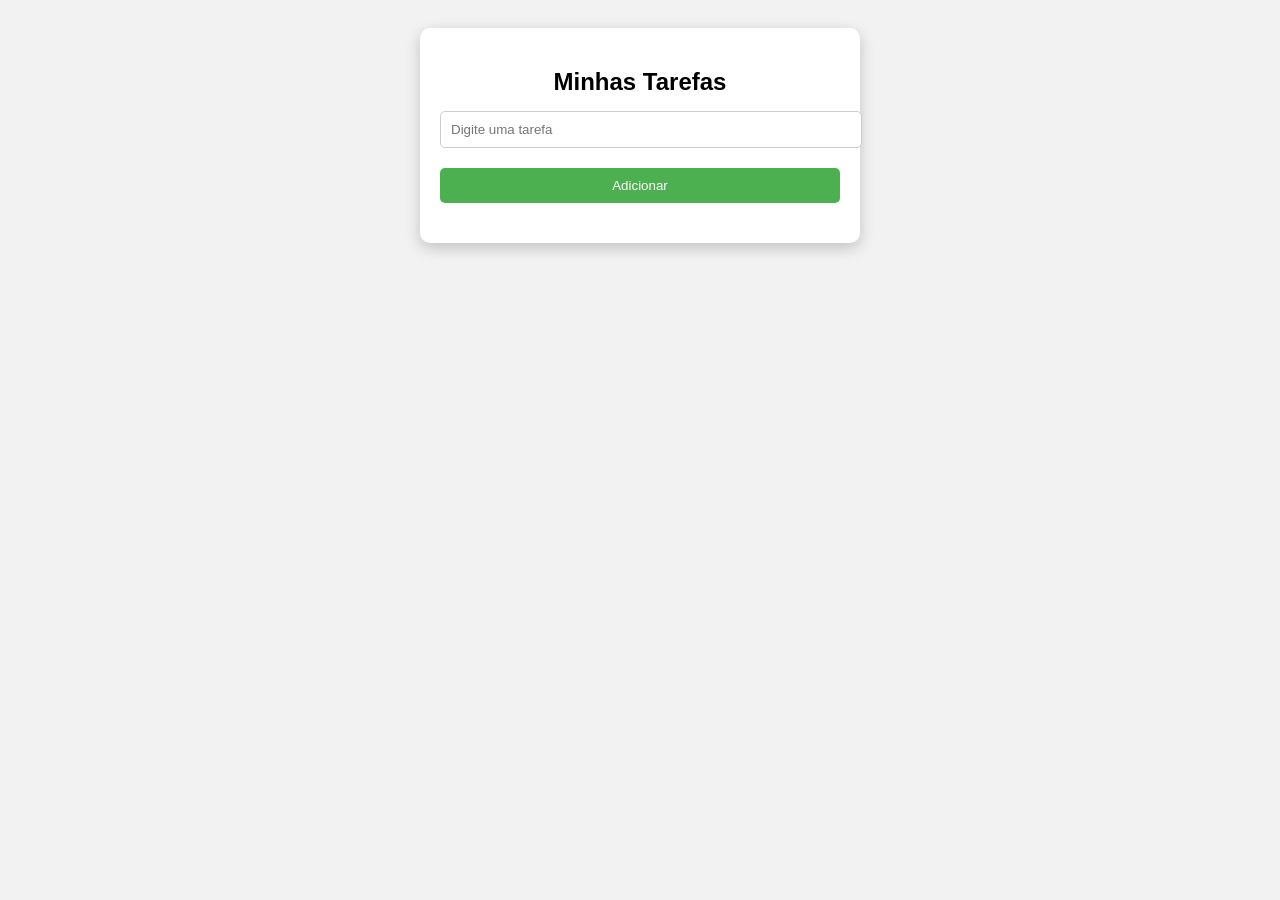
<file: LoginFuncionalJs/index.html>
<!DOCTYPE html>
<html lang="pt-BR">
<head>
  <meta charset="UTF-8">
  <title>Lista de Tarefas</title>

  <style>
    body {
      font-family: Arial, sans-serif;
      background: #f2f2f2;
      display: flex;
      justify-content: center;
      padding: 20px;
    }

    .app {
      background: white;
      padding: 20px;
      border-radius: 10px;
      width: 400px;
      box-shadow: 0 5px 15px rgba(0,0,0,0.2);
    }

    h2 {
      text-align: center;
      margin-bottom: 15px;
    }

    .form-group {
      margin-bottom: 10px;
    }

    .input-task {
      width: 100%;
      padding: 10px;
      border: 1px solid #ccc;
      border-radius: 5px;
    }

    .btn-add {
      width: 100%;
      padding: 10px;
      background: #4caf50;
      border: none;
      color: white;
      border-radius: 5px;
      cursor: pointer;
      margin-top: 10px;
    }

    .btn-add:hover {
      background: #45a049;
    }

    .task-list {
      margin-top: 20px;
    }

    .task-item {
      background: #eee;
      padding: 10px;
      border-radius: 5px;
      margin-bottom: 8px;
      display: flex;
      justify-content: space-between;
      align-items: center;
    }

    .btn-delete {
      background: red;
      color: white;
      border: none;
      padding: 5px 8px;
      border-radius: 4px;
      cursor: pointer;
    }
  </style>
</head>

<body>

<div class="app">

  <h2>Minhas Tarefas</h2>

  <!-- Cadastro -->
  <div class="form-group">
    <input class="input-task" id="taskInput" type="text" placeholder="Digite uma tarefa">
  </div>

  <button class="btn-add" onclick="addTask()">Adicionar</button>

  <!-- Lista -->
  <div class="task-list" id="taskList"></div>

</div>

<script>
  function addTask() {
    const input = document.getElementById("taskInput");
    const list = document.getElementById("taskList");

    if (input.value.trim() === "") return;

    // cria item
    const item = document.createElement("div");
    item.className = "task-item";

    const text = document.createElement("span");
    text.innerText = input.value;

    const btn = document.createElement("button");
    btn.innerText = "X";
    btn.className = "btn-delete";
    btn.onclick = function () {
      item.remove();
    };

    item.appendChild(text);
    item.appendChild(btn);
    list.appendChild(item);

    input.value = "";
  }
</script>

</body>
</html>
</file>
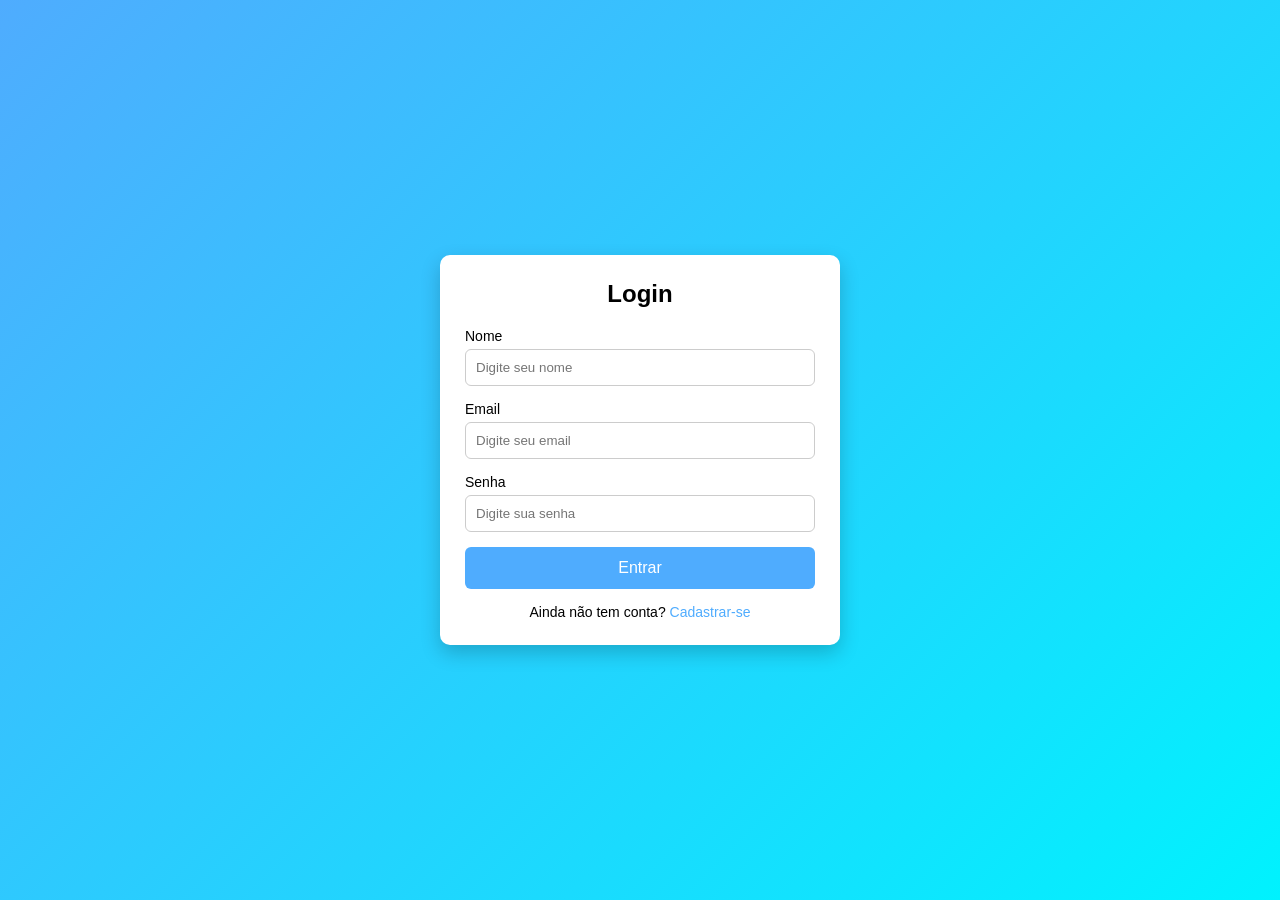
<file: LoginFuncionalJs/login.html>
<!DOCTYPE html>
<html lang="pt-BR">
<head>
  <meta charset="UTF-8">
  <meta name="viewport" content="width=device-width, initial-scale=1.0">
  <title>Cadastro</title>
  <link rel="stylesheet" href="style.css">
</head>

<body class="body-bg">

  <div class="card">
    <h2 class="card-title">Login</h2>

    <form>

      <div class="form-group">
        <label class="form-label">Nome</label>
        <input id="nome" class="form-input" type="text" placeholder="Digite seu nome" required>
      </div>

      <div class="form-group">
        <label class="form-label">Email</label>
        <input id="email" class="form-input" type="email" placeholder="Digite seu email" required>
      </div>

      <div class="form-group">
        <label class="form-label">Senha</label>
        <input id="senha" class="form-input" type="password" placeholder="Digite sua senha" required>
      </div>


      <button class="btn-submit" type="button" onclick="login()">Entrar</button>

    </form>

    <div class="card-footer">
      Ainda não tem conta? <a class="card-link" href="cadastro.html">Cadastrar-se</a>
    </div>

  </div>

  <script>
    function login() {
    const nome = document.getElementById("nome").value;
    const email = document.getElementById("email").value;
    const senha = document.getElementById("senha").value;

    let lista = JSON.parse(localStorage.getItem("clientes"));

    let usuario = lista.find(p => p.nome === nome && p.email === email && p.senha === senha);

    if (usuario) {
      alert("Login realizado!");
      window.location.href = "index.html";

    } else {
      alert("Email ou senha incorretos.");
    }
  }
  </script>

</body>
</html>
</file>
<file: LoginFuncionalJs/style.css>
/* Reset básico */
    * {
      margin: 0;
      padding: 0;
      box-sizing: border-box;
      font-family: Arial, sans-serif;
    }

    /* Fundo */
    .body-bg {
      background: linear-gradient(135deg, #4facfe, #00f2fe);
      height: 100vh;
      display: flex;
      justify-content: center;
      align-items: center;
    }

    /* Container principal */
    .card {
      background-color: #ffffff;
      padding: 25px;
      border-radius: 10px;
      width: 100%;
      max-width: 400px;
      box-shadow: 0 8px 20px rgba(0,0,0,0.2);
    }

    /* Título */
    .card-title {
      text-align: center;
      margin-bottom: 20px;
    }

    /* Grupo de campo */
    .form-group {
      margin-bottom: 15px;
    }

    /* Labels */
    .form-label {
      display: block;
      font-size: 14px;
      margin-bottom: 5px;
    }

    /* Inputs */
    .form-input {
      width: 100%;
      padding: 10px;
      border-radius: 6px;
      border: 1px solid #ccc;
      transition: 0.2s;
    }

    .form-input:focus {
      border-color: #4facfe;
      outline: none;
    }

    /* Botão */
    .btn-submit {
      width: 100%;
      padding: 12px;
      background-color: #4facfe;
      color: white;
      border: none;
      border-radius: 6px;
      font-size: 16px;
      cursor: pointer;
      transition: 0.2s;
    }

    .btn-submit:hover {
      background-color: #007bff;
    }

    /* Rodapé */
    .card-footer {
      margin-top: 15px;
      text-align: center;
      font-size: 14px;
    }

    .card-link {
      color: #4facfe;
      text-decoration: none;
    }
</file>
